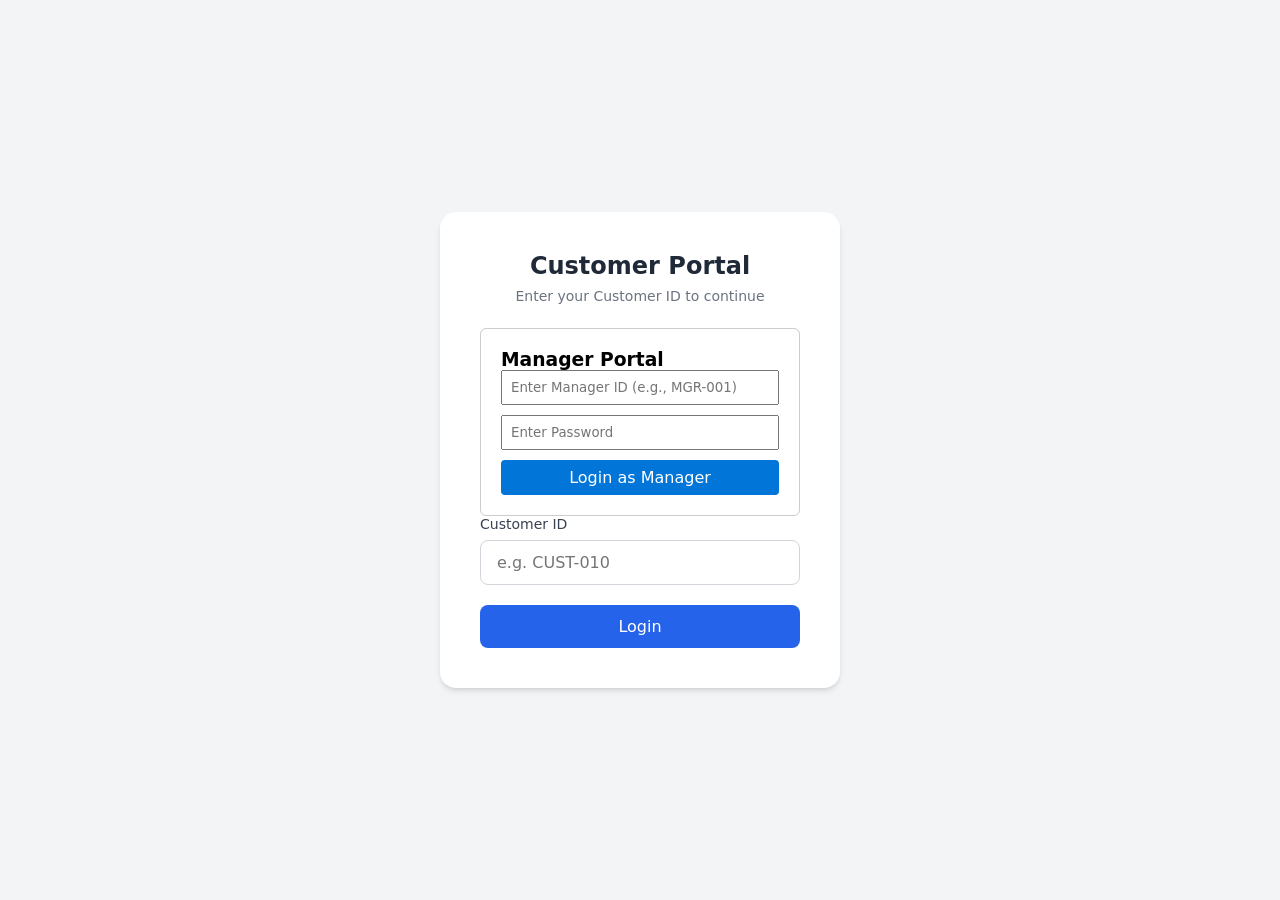
<file: index.html>
<!DOCTYPE html>
<html lang="en">
<head>
    <meta charset="UTF-8">
    <meta name="viewport" content="width=device-width, initial-scale=1.0">
    <title>Customer Login</title>
    <style>
        * {
            margin: 0;
            padding: 0;
            box-sizing: border-box;
            font-family: system-ui, -apple-system, BlinkMacSystemFont, 'Segoe UI', Roboto, Oxygen, Ubuntu, Cantarell, sans-serif;
        }

        body {
            background-color: #f3f4f6;
            display: flex;
            justify-content: center;
            align-items: center;
            min-height: 100vh;
        }

        .login-card {
            background: #ffffff;
            padding: 2.5rem;
            border-radius: 1rem;
            box-shadow: 0 4px 6px -1px rgb(0 0 0 / 0.1), 0 2px 4px -2px rgb(0 0 0 / 0.1);
            width: 100%;
            max-width: 400px;
        }

        .login-card h2 {
            font-size: 1.5rem;
            color: #1f2937;
            margin-bottom: 0.5rem;
            text-align: center;
        }

        .login-card p {
            color: #6b7280;
            font-size: 0.875rem;
            text-align: center;
            margin-bottom: 1.5rem;
        }

        .form-group {
            margin-bottom: 1.25rem;
        }

        .form-group label {
            display: block;
            font-size: 0.875rem;
            font-weight: 500;
            color: #374151;
            margin-bottom: 0.5rem;
        }

        .form-group input {
            width: 100%;
            padding: 0.75rem 1rem;
            border: 1px solid #d1d5db;
            border-radius: 0.5rem;
            font-size: 1rem;
            outline: none;
            transition: border-color 0.2s, box-shadow 0.2s;
        }

        .form-group input:focus {
            border-color: #2563eb;
            box-shadow: 0 0 0 3px rgba(37, 99, 235, 0.1);
        }

        .error-message {
            color: #dc2626;
            font-size: 0.75rem;
            margin-top: 0.375rem;
            display: none;
        }

        button {
            width: 100%;
            padding: 0.75rem;
            background-color: #2563eb;
            color: white;
            border: none;
            border-radius: 0.5rem;
            font-size: 1rem;
            font-weight: 500;
            cursor: pointer;
            transition: background-color 0.2s;
        }

        button:hover {
            background-color: #1d4ed8;
        }

        button:active {
            background-color: #1e40af;
        }
    </style>
</head>
<body>

    <div class="login-card">
        <h2>Customer Portal</h2>
        <p>Enter your Customer ID to continue</p>

        <div class="login-container" style="margin-top: 20px; padding: 20px; border: 1px solid #ccc; border-radius: 6px;">
    <h3>Manager Portal</h3>
    <input type="text" id="manager-id-input" placeholder="Enter Manager ID (e.g., MGR-001)" style="padding: 8px; width: 100%; margin-bottom: 10px;">
    <input type="password" id="manager-password-input" placeholder="Enter Password" style="padding: 8px; width: 100%; margin-bottom: 10px;">
    <button type="button" id="manager-login-btn" style="padding: 8px 15px; background-color: #0275d8; color: white; border: none; border-radius: 4px; cursor: pointer; width: 100%;">Login as Manager</button>
</div>
        
        <form id="loginForm" onsubmit="handleLogin(event)">
            <div class="form-group">
                <label for="customerId">Customer ID</label>
                <input 
                    type="text" 
                    id="customerId" 
                    placeholder="e.g. CUST-010" 
                    required
                    autocomplete="off"
                >
                <div id="errorMsg" class="error-message">Please enter a valid Customer ID.</div>
            </div>
            
            <button type="submit">Login</button>
        </form>
    </div>

    <script>
      document.addEventListener("DOMContentLoaded", () => {
            const managerLoginBtn = document.getElementById("manager-login-btn");
            if (managerLoginBtn) {
                managerLoginBtn.addEventListener("click", (e) => {
                    e.preventDefault();
                    const managerId = document.getElementById('manager-id-input').value.trim();
                    const managerPassword = document.getElementById('manager-password-input').value.trim();

                    if (managerId === "MGR-001" && managerPassword === "admin123") {
                        window.location.href = `manager.html?id=${encodeURIComponent(managerId)}`;
                    } else {
                        alert("Invalid Manager ID or Password!");
                    }
                });
            }
        });
          
        function handleLogin(event) {
            event.preventDefault();
            
            const customerIdInput = document.getElementById('customerId');
            const errorMsg = document.getElementById('errorMsg');
            const customerId = customerIdInput.value.trim();

            if (!customerId) {
                errorMsg.style.display = 'block';
                customerIdInput.focus();
                return;
            }
            errorMsg.style.display = 'none';
            // Construct the redirect URL dynamically
            const redirectUrl = `customer.html?id=${encodeURIComponent(customerId)}`;
            
            // Redirect to the target page
            window.location.href = redirectUrl;
        }
    </script>

</body>
</html>
</file>
